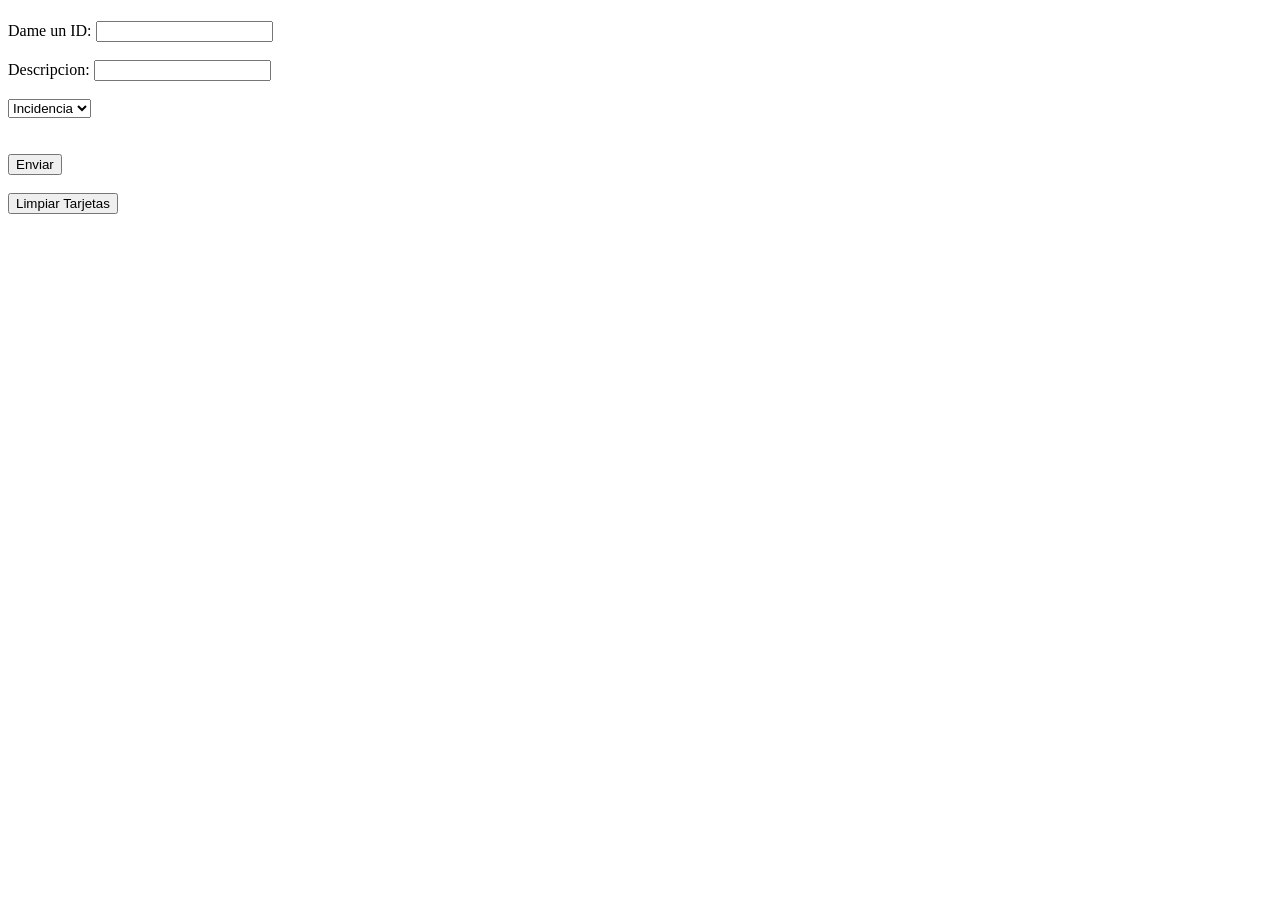
<file: DESWEBENTCLI/ExamenUD2-AJC/index.html>
<!DOCTYPE html>
<html lang="en">
<head>
    <meta charset="UTF-8">
    <meta name="viewport" content="width=device-width, initial-scale=1.0">
    <script src="script.js"></script>
    <title>Examen UD 2</title>
</head>
<body>
    <h1 id="bienvenida"></h1>
    <form>
        Dame un ID: <input type="number" name="id" id="id"><br><br>
        Descripcion: <input type="text" name="descripcion" id="descripcion"><br><br>

        <select id="opciones">
            <option value="incidencia">Incidencia</option>
            <option value="evento">Evento</option>
            <option value="tarea">Tarea</option>
        </select>

        <div id="tarjeta">
            <div id="vacio">
                
            </div>
        </div>

    </form><br><br>
    <button onclick="envioTarjeta()">Enviar</button><br><br>

    <button onclick="limpiarDiv()">Limpiar Tarjetas</button>

    
</body>
</html>
</file>
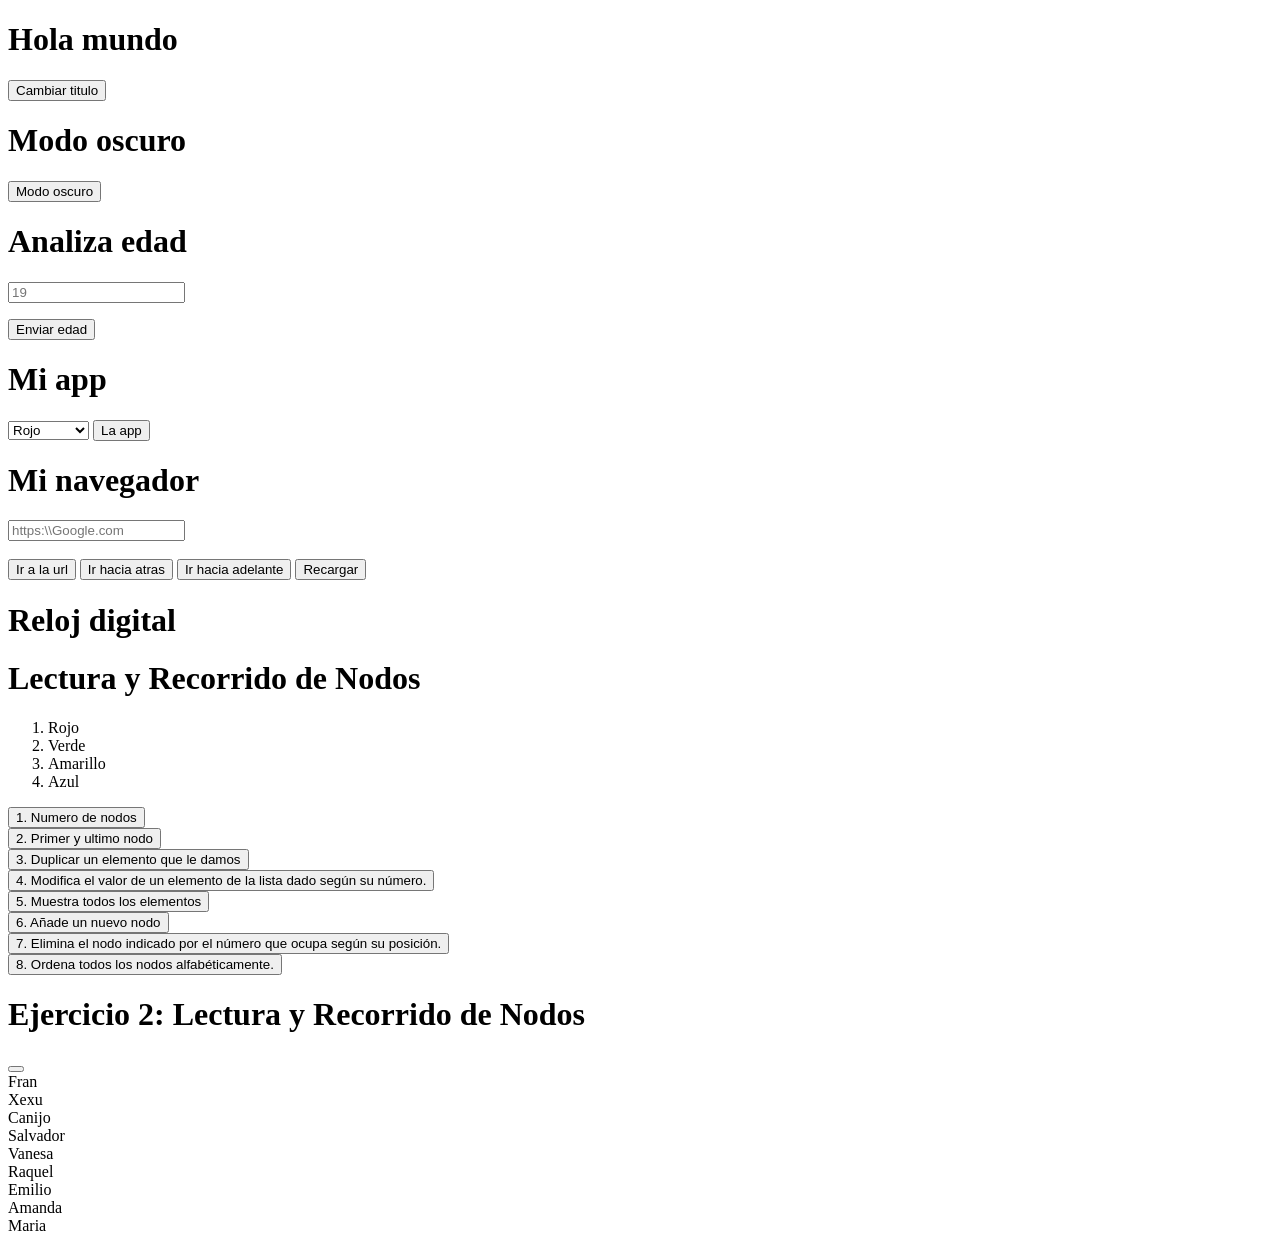
<file: DESWEBENTCLI/UD2 TypeScript/boletin2/index.html>
<!DOCTYPE html>
<html lang="en">

<head>
    <meta charset="UTF-8">
    <meta name="viewport" content="width=device-width, initial-scale=1.0">
    <script src="script.js"></script>
    <title>Document</title>
</head>

<body id="cuerpo">
    <h1 id="titulo">Hola mundo</h1>
    <button onclick="cambiar_titulo()">Cambiar titulo</button>

    <h1>Modo oscuro</h1>
    <button onclick="cambiar_fondo()"> Modo oscuro</button>

    <h1>Analiza edad</h1>
    <form>
        <input id="edad" type="number" placeholder="19">
    </form>
    <ol id="creacion"></ol>
    <button onclick="analiza_edad()"> Enviar edad</button>

    <h1>Mi app</h1>

    <p id="saludo"></p>

    <select id="select">
        <option value="red">Rojo</option>
        <option value="blue">Azul</option>
        <option value="purple">Morado</option>
        <option value="green">verde beti</option>
    </select>
    <button onclick="miapp()">La app</button>


    <h1>Mi navegador</h1>

    <form>
        <input id="url" type="text" placeholder="https:\\Google.com">
    </form>

    <br>

    <button onclick="redirec_to()">Ir a la url</button>
    <button id="atras" onclick="IrAtras() ">Ir hacia atras</button>
    <button id="adelante" onclick="adelante()">Ir hacia adelante</button>
    <button id="recargar" onclick="recargar()">Recargar</button>

    <h1>Reloj digital</h1>

    <p id="reloj" onload="reloj"></p>

    <h1>Lectura y Recorrido de Nodos</h1>

    <ol type="1" id="lista">
        <li>Rojo</li>
        <li>Verde</li>
        <li>Amarillo</li>
        <li>Azul</li>
    </ol>

    <div id="controles">
        <button onclick="contarNodos()">1. Numero de nodos</button>
        <br>
        <button onclick="primerYUltimoNodo()">2. Primer y ultimo nodo</button>
        <br>
        <button onclick="duplicar()">3. Duplicar un elemento que le damos</button>
        <br>
        <button onclick="modificar()">4. Modifica el valor de un elemento de la lista dado según su número.</button>
        <br>
        <button onclick="todos_los_elementos()">5. Muestra todos los elementos</button>
        <br>
        <button onclick="miapp()">6. Añade un nuevo nodo</button>
        <br>
        <button onclick="miapp()">7. Elimina el nodo indicado por el número que ocupa según su posición.
        </button>
        <br>
        <button onclick="miapp()">8. Ordena todos los nodos alfabéticamente.
        </button>
        <br>
    </div>

    <h1>Ejercicio 2: Lectura y Recorrido de Nodos</h1>
    <div id="contenedor">
        <button onclick="crear_nuevo_alumno()"></button>
    </div>




</body>

</html>
</file>
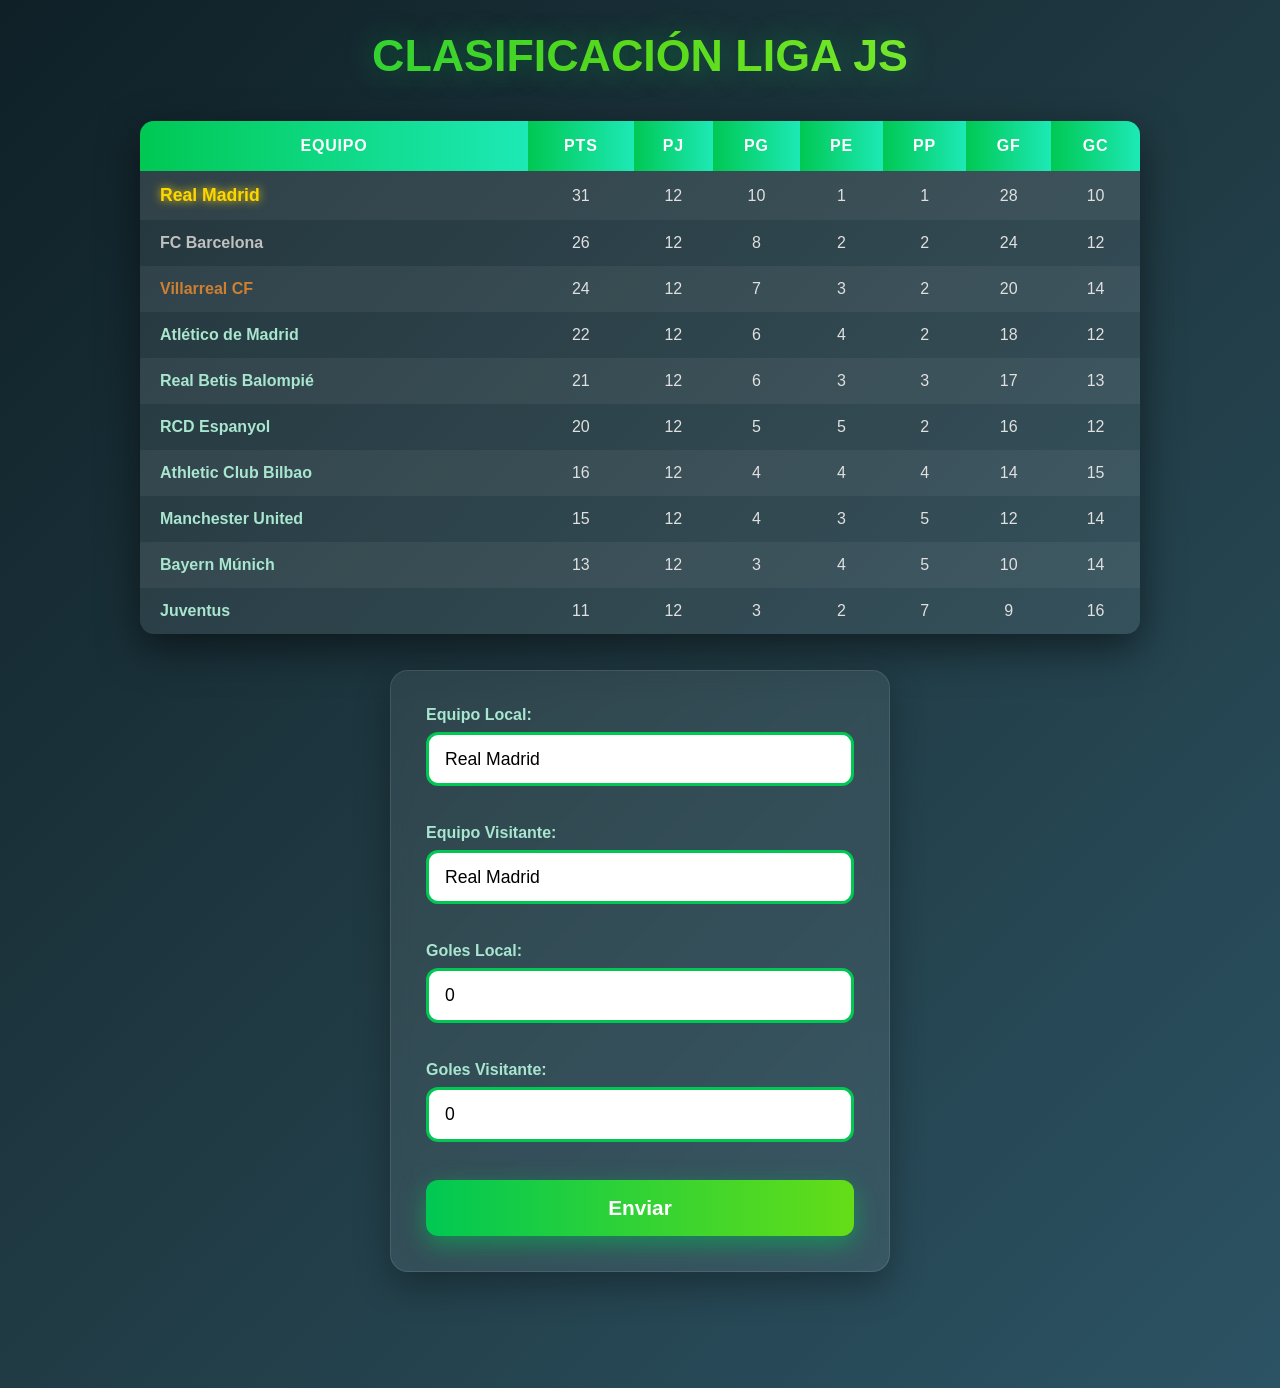
<file: DESWEBENTCLI/UD2 TypeScript/Proyecto Ampliacion TS - AJC/index.html>
<!DOCTYPE html>
<html lang="es">
<head>
    <meta charset="UTF-8">
    <meta name="viewport" content="width=device-width, initial-scale=1.0">
    <title>Clasificación Liga</title>
    <script defer src="script.js"></script>
    <link rel="stylesheet" href="style.css">
</head>
<body>
    <h1>CLASIFICACIÓN LIGA JS</h1>

    <div id="tabla" border="1"></div>
    <br><br>

    <!-- Formulario de entrada de resultados con envío controlado para evitar recarga de página y ejecución directa de la función -->
    <form id="formulario" onsubmit="event.preventDefault(); procesarResultado();">
        <label>Equipo Local:</label>
        <select id="local"></select>

        <br><br>

        <label>Equipo Visitante:</label>
        <select id="visitante"></select>

        <br><br>

        <label>Goles Local:</label>
        <input type="number" id="golLocal" min="0" value="0">

        <br><br>

        <label>Goles Visitante:</label>
        <input type="number" id="golVisitante" min="0" value="0">

        <br><br>

        <button type="submit">Enviar</button>
    </form>

    <br><br>

    <div id="tabla"></div>

</body>
</html>
</file>
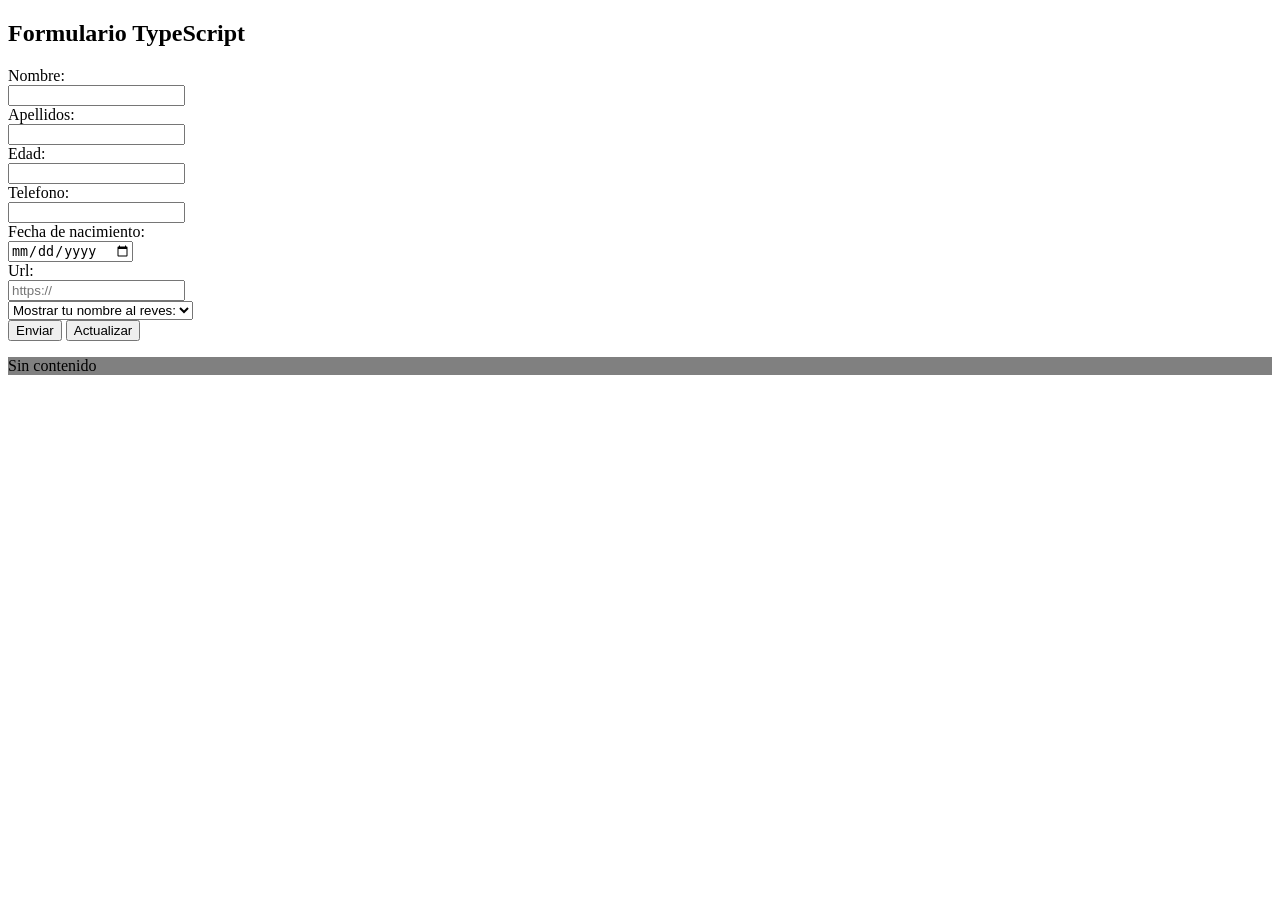
<file: DESWEBENTCLI/UD2 TypeScript/TypeScriptPruebaEvaluable/index.html>
<!DOCTYPE html>
<html lang="en">

<head>
    <meta charset="UTF-8">
    <meta name="viewport" content="width=device-width, initial-scale=1.0">
    <script src="script.js"></script>
    <title>Formulario TypeScript</title>
</head>

<body>
    <h2>Formulario TypeScript</h2>
    <form>
        <label for="nombre">Nombre:</label><br>
        <input type="text" id="nombre" name="nombre"><br>

        <label for="apellidos">Apellidos:</label><br>
        <input type="text" id="apellidos" name="apellidos"><br>

        <label for="edad">Edad:</label><br>
        <input type="number" id="edad" name="edad"><br>

        <label for="telefono">Telefono:</label><br>
        <input type="text" id="telefono" name="telefono"><br>

        <label for="fechaNacimiento">Fecha de nacimiento:</label><br>
        <input type="date" id="fechaNacimiento" name="fechaNacimiento"><br>

        <label for="url">Url:</label><br>
        <input type="text" id="url" name="url" placeholder="https://"><br>

        <select id="select">
            <option value="nombreAlReves">Mostrar tu nombre al reves:</option>
            <option value="redirect">Redirigir:</option>
            <option value="edad">Edad:</option>
            <option value="cookies">Mostrar cookies: </option>
        </select>
    </form>

    <button onclick="prueba()">Enviar</button>
    <button onclick="actualizar_web()">Actualizar</button>

        <div id="hueco" style="background-color: gray;">
            <p id="textoHueco">Sin contenido</p>
        </div>
</body>

</html>
</file>
<file: DESWEBENTCLI/UD2 TypeScript/Proyecto Ampliacion TS - AJC/style.css>
* {
    margin: 0;
    padding: 0;
    box-sizing: border-box;
}

body {
    font-family: 'Segoe UI', Tahoma, Geneva, Verdana, sans-serif;
    background: linear-gradient(135deg, #0f2027, #203a43, #2c5364);
    color: #e0e0e0;
    min-height: 100vh;
    padding: 30px 20px;
}

h1 {
    text-align: center;
    font-size: 2.8rem;
    margin-bottom: 40px;
    background: linear-gradient(90deg, #00c853, #64dd17, #a7ff3f);
    -webkit-background-clip: text;
    -webkit-text-fill-color: transparent;
    background-clip: text;
    text-shadow: 0 0 30px rgba(0, 200, 83, 0.4);
}

/* Formulario */
#formulario {
    max-width: 500px;
    margin: 0 auto 50px;
    background: rgba(255, 255, 255, 0.08);
    padding: 35px;
    border-radius: 18px;
    backdrop-filter: blur(10px);
    border: 1px solid rgba(255, 255, 255, 0.1);
    box-shadow: 0 15px 35px rgba(0, 0, 0, 0.3);
}

label {
    display: block;
    margin-bottom: 8px;
    font-weight: 600;
    color: #a8e6cf;
}

/* selects e imputs */
select, input[type="number"] {
    width: 100%;
    padding: 14px 16px;
    margin-bottom: 20px;
    background: white !important;
    color: black !important;
    border: 3px solid #00c853 !important;
    border-radius: 12px !important;
    font-size: 1.1rem;
    -webkit-appearance: none;
    appearance: none;
}

/* Las opciones del select */
select option {
    background: white !important;
    color: black !important;
}

/* Flechita verde personalizada */
select {
    background-image: url("data:image/svg+xml;charset=UTF-8,%3csvg xmlns='http://www.w3.org/2000/svg' width='24' height='24' viewBox='0 0 24 24' fill='none' stroke='%2300c853' stroke-width='4' stroke-linecap='round' stroke-linejoin='round'%3e%3cpolyline points='6 9 12 15 18 9'%3e%3c/polyline%3e%3c/svg%3e");
    background-repeat: no-repeat;
    background-position: right 16px center;
    background-size: 20px;
    padding-right: 50px !important;
}

select:focus, input:focus {
    outline: none;
    border-color: #00e676 !important;
    box-shadow: 0 0 20px rgba(0, 230, 118, 0.6) !important;
}

button {
    width: 100%;
    padding: 16px;
    background: linear-gradient(90deg, #00c853, #64dd17);
    color: white;
    border: none;
    border-radius: 12px;
    font-size: 1.3rem;
    font-weight: bold;
    cursor: pointer;
    transition: all 0.3s ease;
    box-shadow: 0 8px 25px rgba(0, 200, 83, 0.5);
}

button:hover {
    transform: translateY(-4px);
    background: linear-gradient(90deg, #00e676, #76ff03);
    box-shadow: 0 15px 35px rgba(0, 230, 118, 0.7);
}

/* Tabla */
#tabla {
    max-width: 1000px;
    margin: 0 auto;
    overflow-x: auto;
    border-radius: 14px;
    box-shadow: 0 15px 40px rgba(0, 0, 0, 0.5);
}

#tabla table {
    width: 100%;
    border-collapse: collapse;
    background: rgba(255, 255, 255, 0.08);
    min-width: 800px;
}

#tabla th {
    background: linear-gradient(90deg, #00c853, #1de9b6);
    color: white;
    padding: 16px 8px;
    text-align: center;
    font-weight: 700;
    text-transform: uppercase;
    letter-spacing: 0.8px;
}

#tabla td {
    padding: 14px 8px;
    text-align: center;
    font-weight: 500;
}

#tabla td:first-child {
    text-align: left;
    padding-left: 20px;
    font-weight: 700;
    color: #a8e6cf;
}

#tabla tr:nth-child(even) {
    background: rgba(255, 255, 255, 0.05);
}

#tabla tr:hover td {
    background: rgba(0, 200, 83, 0.15);
}

/* Top 3 con medallas */
#tabla tr:nth-child(2) td:first-child { color: #ffd700; text-shadow: 0 0 10px gold; font-size: 1.1em; }
#tabla tr:nth-child(3) td:first-child { color: #c0c0c0; }
#tabla tr:nth-child(4) td:first-child { color: #cd7f32; }
</file>
